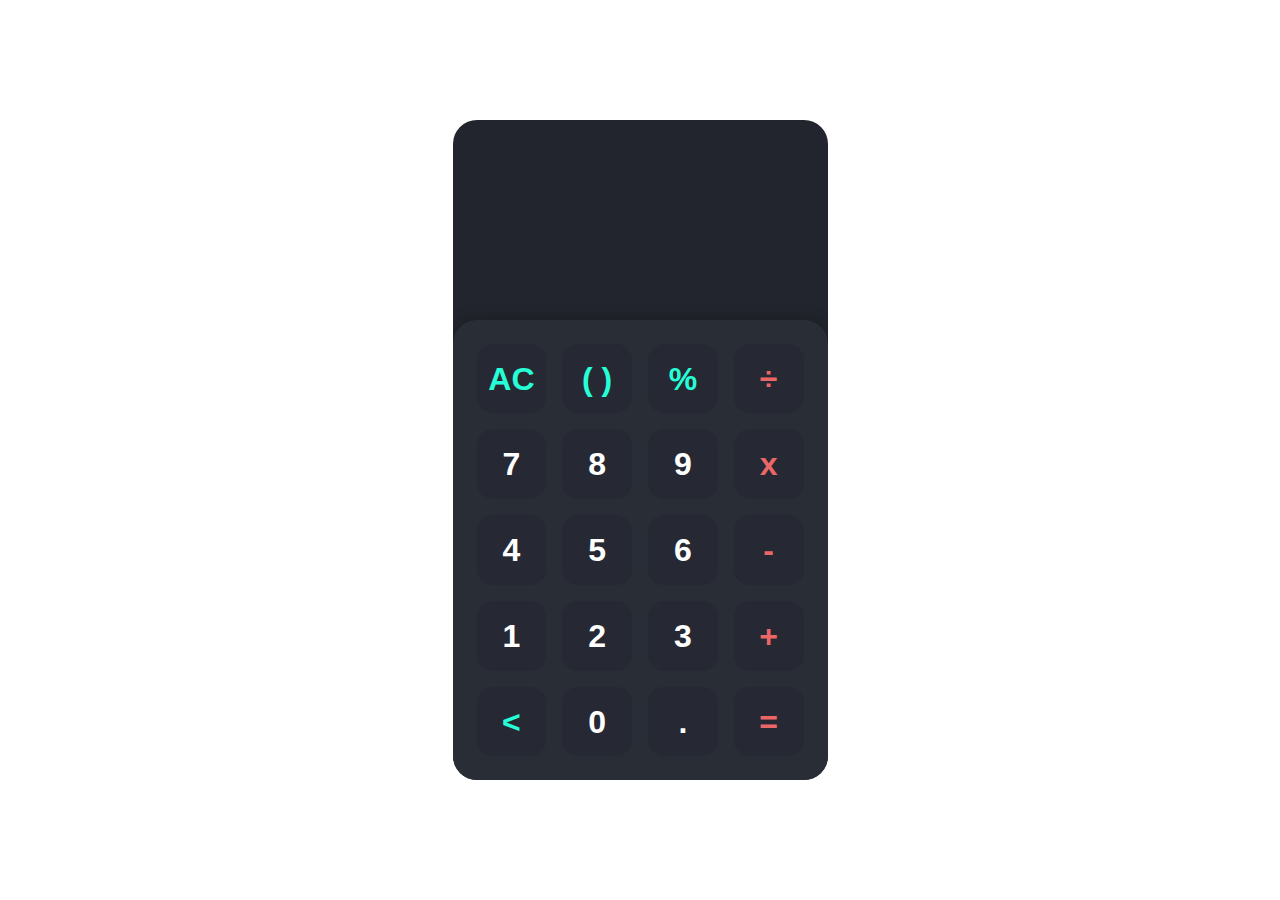
<file: Task_01/Calculator/main.html>
<!DOCTYPE html>
<html lang="en">
<head>
	<meta charset="UTF-8">
	<meta http-equiv="X-UA-Compatible" content="IE=edge">
	<meta name="viewport" content="width=device-width, initial-scale=1.0">
	<title>Calculator</title>
	<link rel="stylesheet" href="style.css" />
    <link rel="shortcut icon" href="https://aux.iconspalace.com/uploads/calculator-icon-256-348653001.png" type="image/x-icon">
</head>
<body>
	
	<div class="app">

		<div class="calculator">

			<div class="display">
				<div class="content">
					<div class="input"></div>
					<div class="output"></div>
				</div>
			</div>

			<div class="keys">

				<div data-key="clear" class="key action">
					<span>AC</span>
				</div>

				<div data-key="brackets" class="key action">
					<span>( )</span>
				</div>

				<div data-key="%" class="key action">
					<span>%</span>
				</div>

				<div data-key="/" class="key operator">
					<span>÷</span>
				</div>

				<div data-key="7" class="key">
					<span>7</span>
				</div>

				<div data-key="8" class="key">
					<span>8</span>
				</div>

				<div data-key="9" class="key">
					<span>9</span>
				</div>

				<div data-key="*" class="key operator">
					<span>x</span>
				</div>

				<div data-key="4" class="key">
					<span>4</span>
				</div>

				<div data-key="5" class="key">
					<span>5</span>
				</div>

				<div data-key="6" class="key">
					<span>6</span>
				</div>

				<div data-key="-" class="key operator">
					<span>-</span>
				</div>

				<div data-key="1" class="key">
					<span>1</span>
				</div>

				<div data-key="2" class="key">
					<span>2</span>
				</div>

				<div data-key="3" class="key">
					<span>3</span>
				</div>

				<div data-key="+" class="key operator">
					<span>+</span>
				</div>

				<div data-key="backspace" class="key action">
					<span>&lt;</span>
				</div>

				<div data-key="0" class="key">
					<span>0</span>
				</div>

				<div data-key="." class="key">
					<span>.</span>
				</div>
				
				<div data-key="=" class="key operator">
					<span>=</span>
				</div>
			</div>

		</div>

	</div>

	<script src="brain.js"></script>
</body>
</html>
</file>
<file: Task_01/Calculator/style.css>
* {
	margin: 0;
	padding: 0;
	box-sizing: border-box;
	font-family: sans-serif;
}

.app {
	display: flex;
	justify-content: center;
	align-items: center;
	height: 100vh;
}

.calculator {
	background-color: #22252D;
	width: 100%;
	max-width: 375px;
	min-height: 640px;
	display: flex;
	flex-direction: column;
	border-radius: 1.5rem;
	overflow: hidden;
}

.display {
	min-height: 200px;
	padding: 1.5rem;
	display: flex;
	justify-content: flex-end;
	align-items: flex-end;
	color: white;
	text-align: right;
	flex: 1 1 0%;
}

.display .content {
	display: flex;
	flex-direction: column;
	justify-content: flex-end;
	width: 100%;
	max-width: 100%;
	overflow: auto;
}

.display .input {
	width: 100%;
	font-size: 1.25rem;
	margin-bottom: 0.5rem;
}

.display .output {
	font-size: 3rem;
	font-weight: 700;
	width: 100%;
	white-space: nowrap;
}

.display .operator {
	color: #EB6666;
}

.display .brackets,
.display .percent {
	color: #26FED7;
}

.keys {
	background-color: #292D36;
	padding: 1.5rem;
	border-radius: 1.5rem 1.5rem 0 0;
	display: grid;
	grid-template-columns: repeat(4, 1fr);
	grid-template-rows: repeat(5, 1fr);
	grid-gap: 1rem;
	box-shadow: 0px -2px 16px rgba(0, 0, 0, 0.2);
}

.keys .key {
	position: relative;
	cursor: pointer;

	display: block;
	height: 0;
	padding-top: 100%;
	background-color: #262933;
	border-radius: 1rem;
	transition: 0.2s;
	user-select: none;
}

.keys .key span {
	position: absolute;
	top: 50%;
	left: 50%;
	transform: translate(-50%, -50%);

	font-size: 2rem;
	font-weight: 700;
	color: #FFF;
}

.keys .key:hover {
	box-shadow: inset 0px 0px 8px rgba(0, 0, 0, 0.2);
}

.keys .key.operator span {
	color: #EB6666;
}

.keys .key.action span {
	color: #26FED7;
}
</file>
